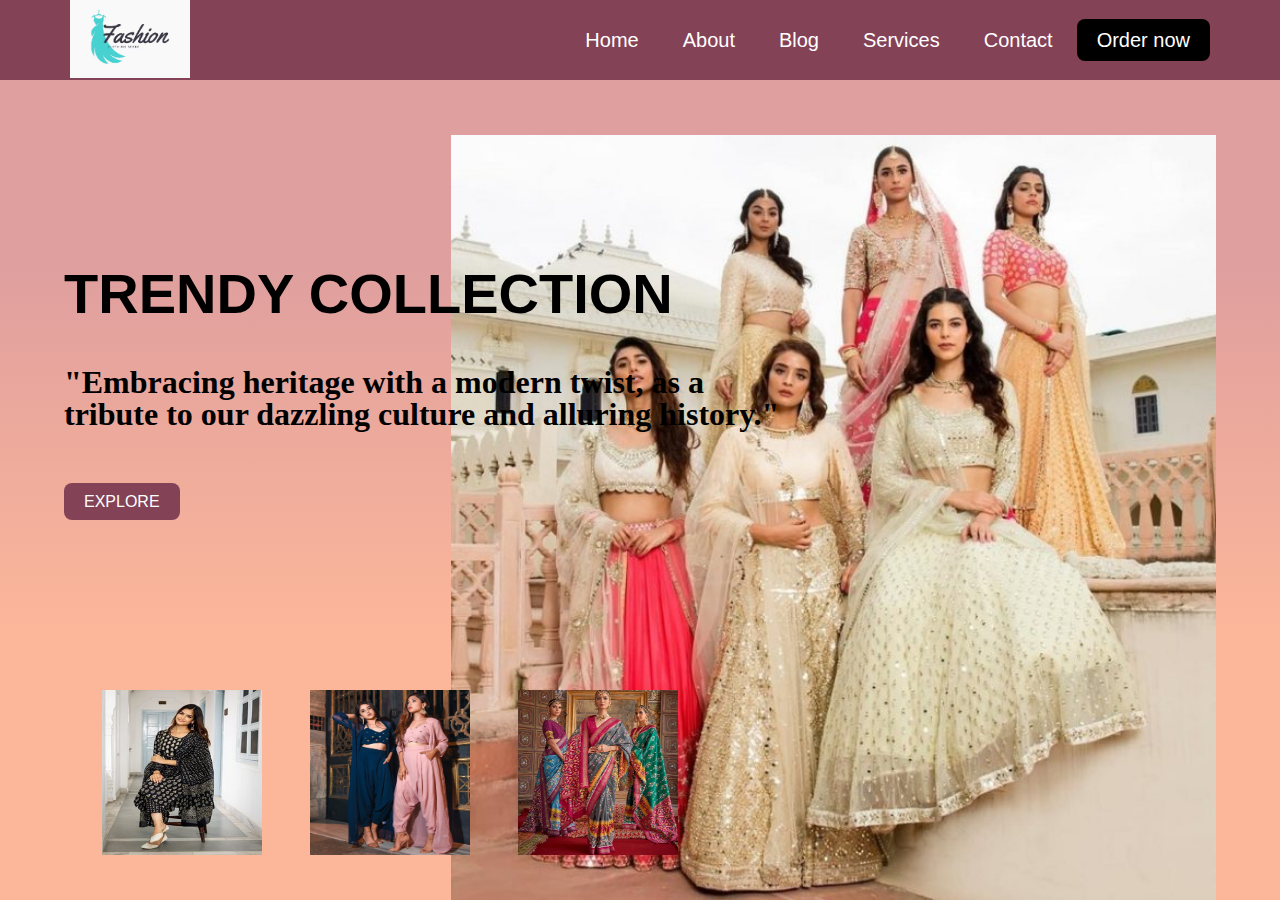
<file: Task 1/index.html>
<!DOCTYPE html>
<html lang="en">
<head>
    <meta charset="UTF-8">
    <meta name="viewport" content="width=device-width, initial-scale=1.0">
    <title>Document</title>
    <link rel="stylesheet" href="style.css">
    <link
    rel="stylesheet"
    href="https://cdnjs.cloudflare.com/ajax/libs/animate.css/4.1.1/animate.min.css"
  />
</head>
<body>
    <header>
        <nav>
            <div class="logo">
                <img src="logo.avif" width="120">
            </div>
            <div class="menu">
                <a href="#">Home</a>
                <a href="#">About</a>
                <a href="#">Blog</a>
                <a href="#">Services</a>
                <a href="#">Contact</a>
                <a href="#">Order now</a>
            </div>
        </nav>
        <img src="pic 1.jpg" class="animate__animated animate__lightSpeedInLeft" id="dress">
        <div class="htext animate__animated animate__jackInTheBox">
            <h1>TRENDY  COLLECTION</h1>
            <br>
            <h2>"Embracing heritage with a modern twist, as a <br> tribute to our dazzling culture and alluring history."
            </h2>
            <br>
            <a href="#">EXPLORE</a>
        </div>
        <div id="extra">
            <img src="pic 2.jpg" width="160" , height="165" class="animate__animated animate__lightSpeedInLeft">
            <img src="pic 3.jpg" width="160", height="165" class="animate__animated animate__lightSpeedInLeft">
            <img src="pic 4.webp" width="160", height="165" class="animate__animated animate__lightSpeedInLeft">
        </div>
    </header>
    
</body>
</html>
</file>
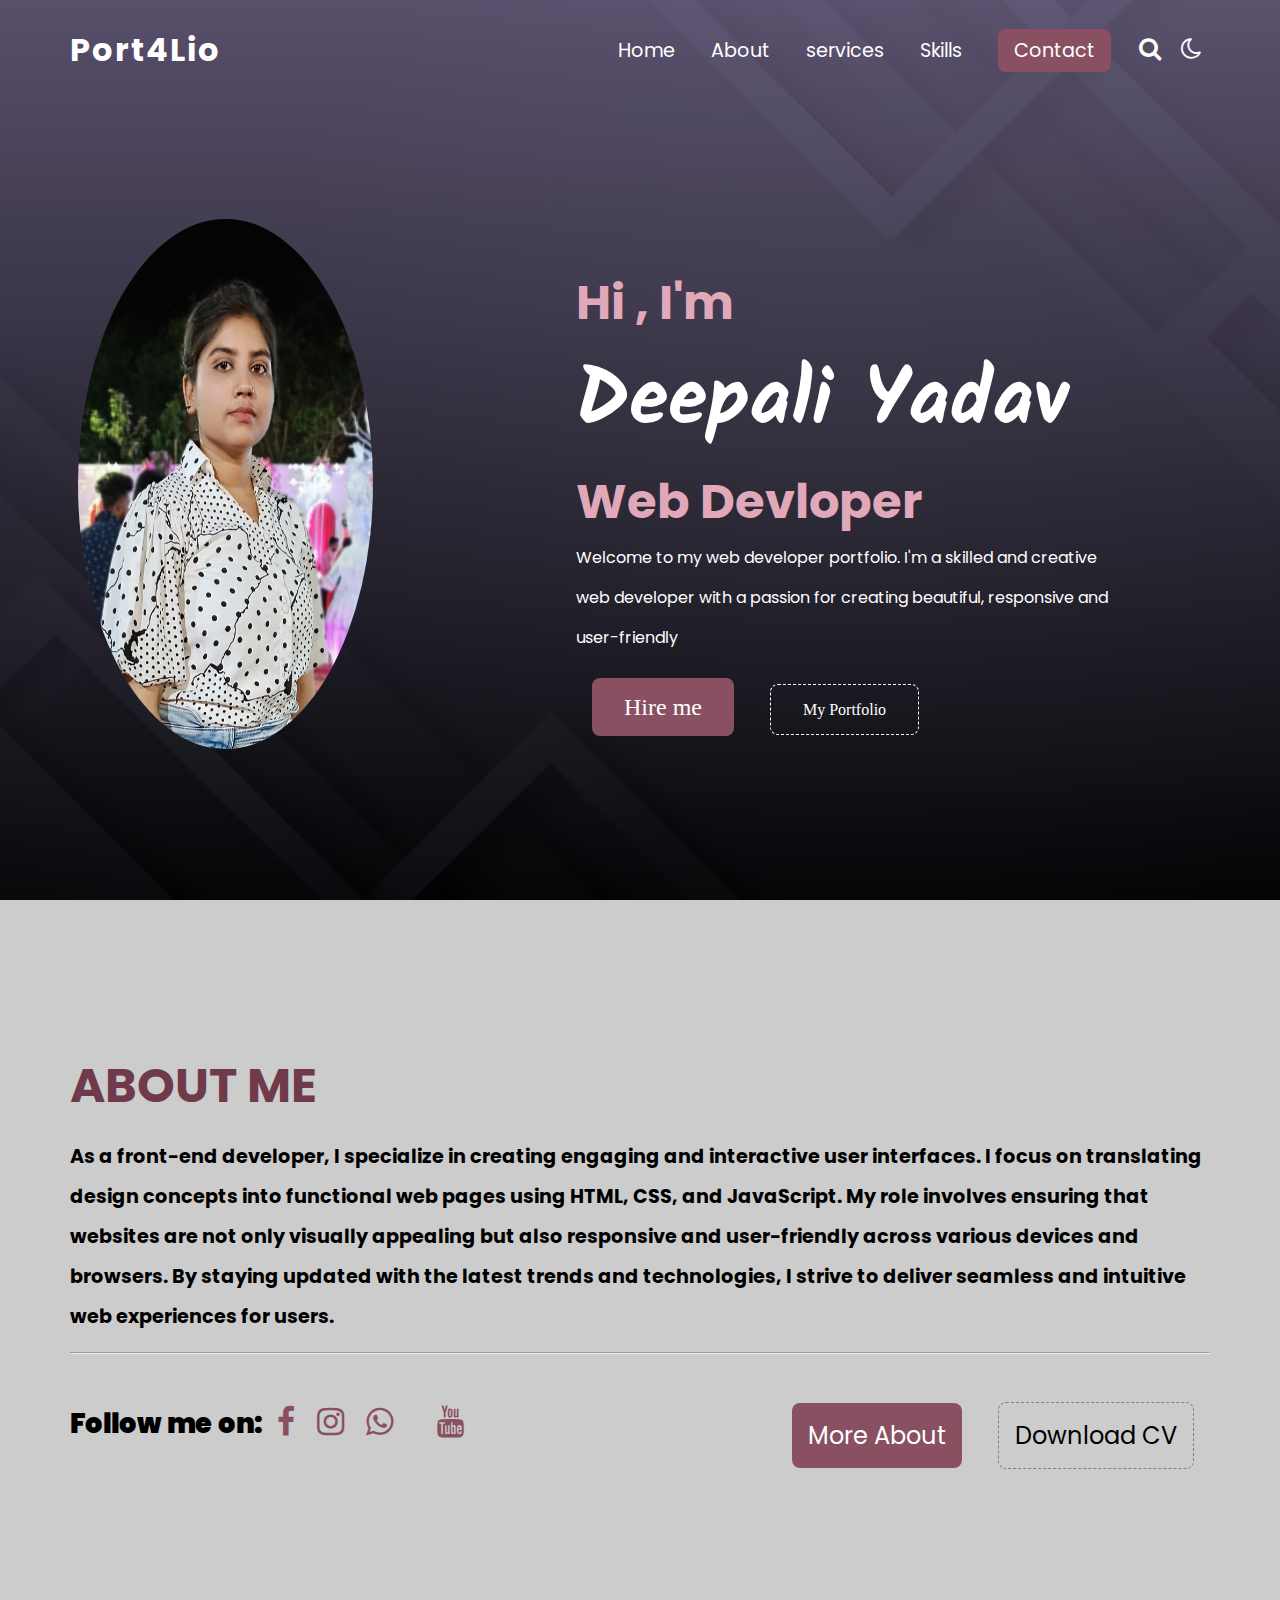
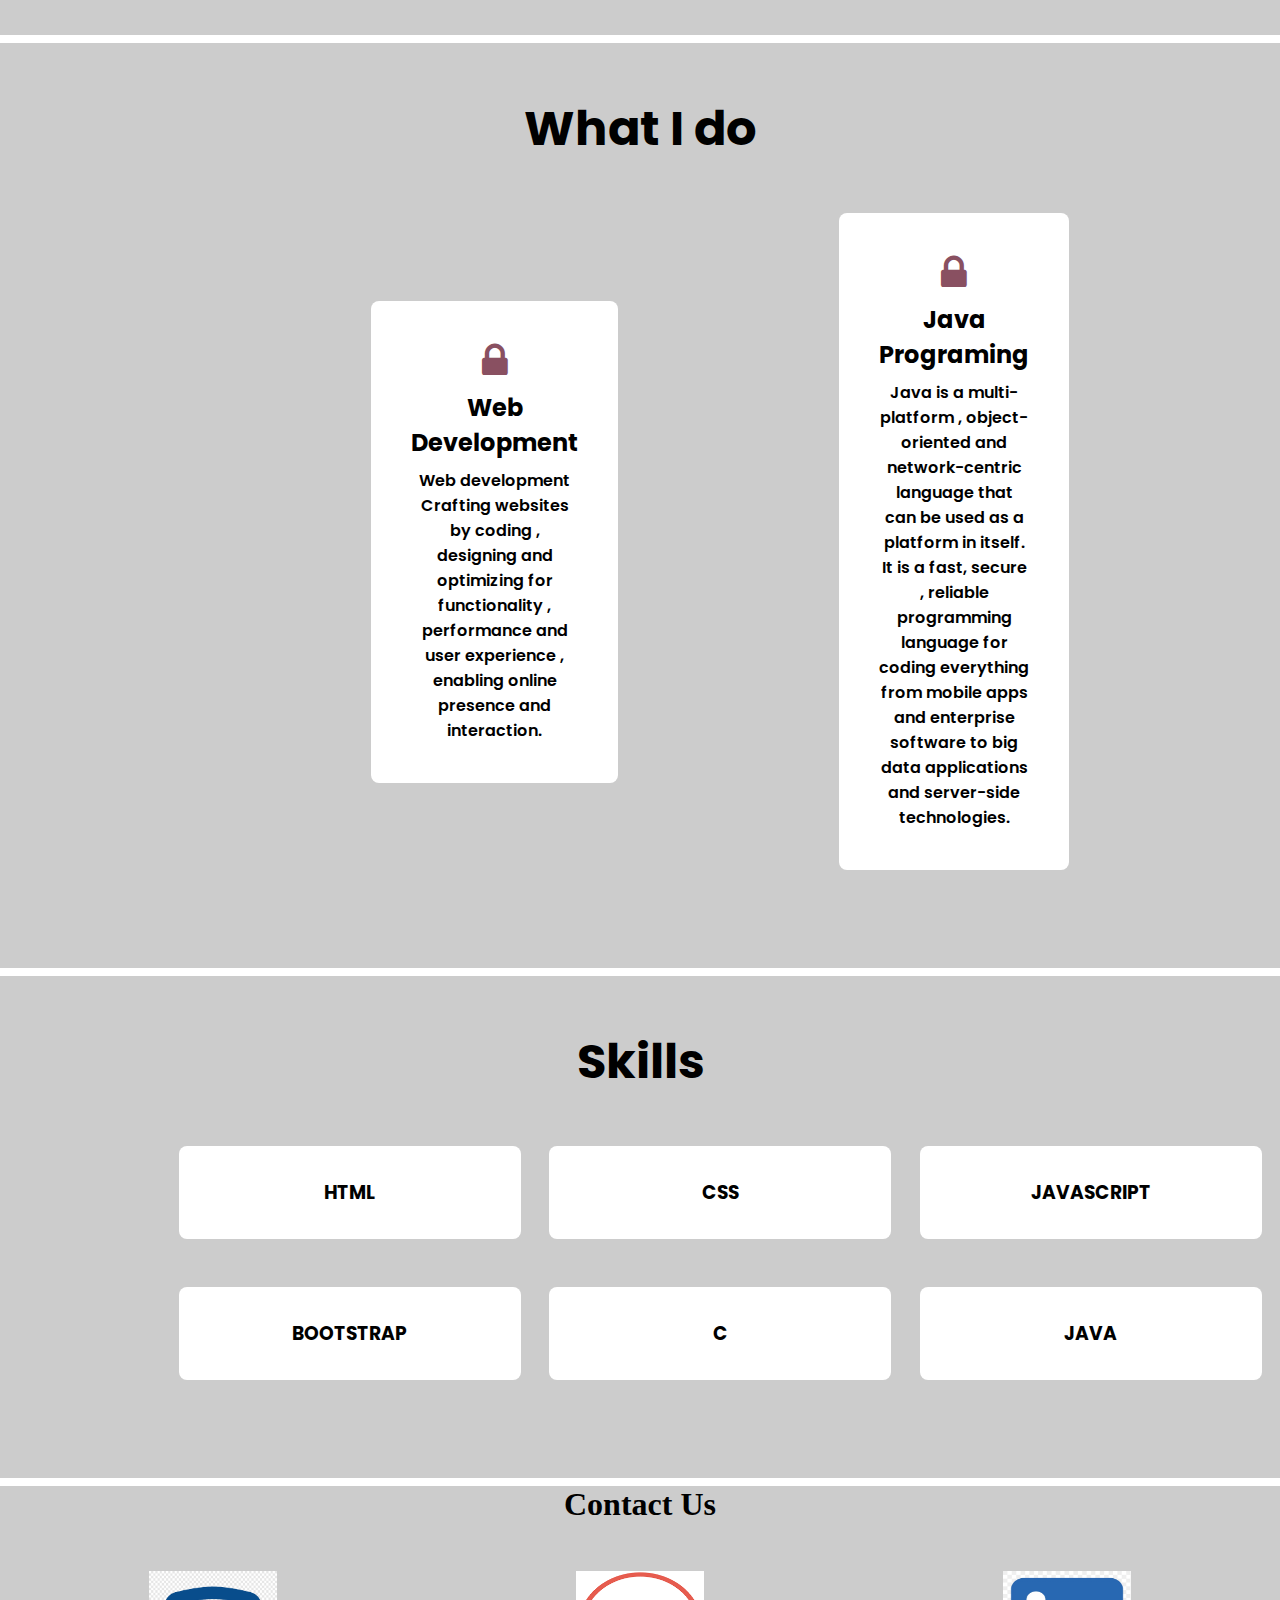
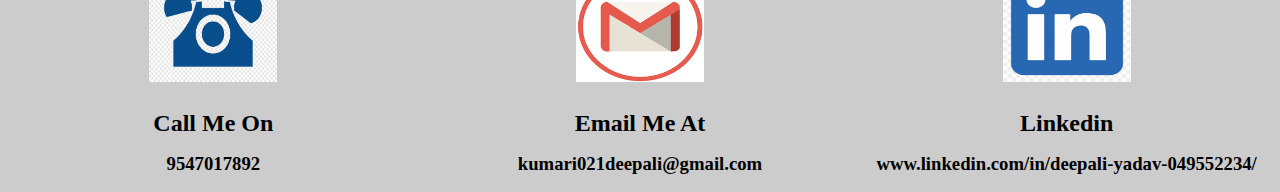
<file: Task 2/index.html>
<!DOCTYPE html>
<html lang="en">

<head>
    <meta charset="UTF-8">
    <meta name="viewport" content="width=device-width, initial-scale=1.0">
    <title>Portfolio Websites</title>
    <link rel="stylesheet" href="style.css">
    <link rel="stylesheet" href="https://cdnjs.cloudflare.com/ajax/libs/font-awesome/4.7.0/css/font-awesome.min.css" />
    <link rel="preconnect" href="https://fonts.googleapis.com">
    <link rel="preconnect" href="https://fonts.gstatic.com" crossorigin>
    <link
        href="https://fonts.googleapis.com/css2?family=Poppins:ital,wght@0,100;0,200;0,300;0,400;0,500;0,600;0,700;0,800;0,900;1,100;1,200;1,300;1,400;1,500;1,600;1,700;1,800;1,900&display=swap"
        rel="stylesheet">
    <link rel="preconnect" href="https://fonts.googleapis.com">
    <link rel="preconnect" href="https://fonts.gstatic.com" crossorigin>
    <link
        href="https://fonts.googleapis.com/css2?family=Kalam:wght@300;400;700&family=Poppins:ital,wght@0,100;0,200;0,300;0,400;0,500;0,600;0,700;0,800;0,900;1,100;1,200;1,300;1,400;1,500;1,600;1,700;1,800;1,900&display=swap"
        rel="stylesheet">
        <link
    rel="stylesheet"
    href="https://cdnjs.cloudflare.com/ajax/libs/animate.css/4.1.1/animate.min.css"
  />
</head>

<body>
    <header>
        <nav>
            <div class="logo">Port4Lio</div>
            <div class="menu animate__animated animate__lightSpeedInLeft">
                <a href="#">Home</a>
                <a href="#">About</a>
                <a href="#">services</a>
                <a href="#">Skills</a>
                <a href="#">Contact</a>

                <i class="fa fa-search"></i>
                <i class="fa fa-moon-o"></i>
            </div>
        </nav>
        <div class="container">
            <div class="left">
                <img src="photo.jpeg" class="animate__animated animate__fadeInLeft">

            </div>
            <div class="right animate__animated animate__bounceIn">
                <h2>Hi , I'm</h2>
                <h1> Deepali Yadav</h1>
                <h2>Web Devloper</h2>
                <p>Welcome to my web developer portfolio. I'm a skilled and creative web developer with a passion for
                    creating beautiful, responsive and user-friendly</p>
                <br><br>
                <div>
                    <a href="#" id="hire">Hire me</a>
                    <a href="#" id="myp">My Portfolio</a>

                </div>
            </div>
        </div>
    </header>


    <section id="bio">
        <div>
            <h1>ABOUT ME</h1>
            <p>As a front-end developer, I specialize in creating engaging and interactive user interfaces. I focus on
                translating design concepts into functional web pages using HTML, CSS, and JavaScript. My role involves
                ensuring that websites are not only visually appealing but also responsive and user-friendly across
                various devices and browsers. By staying updated with the latest trends and technologies, I strive to
                deliver seamless and intuitive web experiences for users.</p>
            <hr>
        </div>
        <div id="follow">
            <p><b>Follow me on:</b>
                <i class="fa fa-facebook"></i>
                <i class="fa fa-instagram"></i>
                <i class="fa fa-whatsapp"></i>
                <i class="fa fa-twiter"></i>
                <i class="fa fa-youtube"></i>
            </p>
        </div>
        <div>
            <div class="link-h">
                <a href="#" id="More">More About</a>
                <a href="#" id="cv">Download CV</a>
            </div>
        </div>
    </section>

    <section id="services">
        <div class="intro">
            <h1>What I do</h1>
            <div class="card">
                <div class="cardbody">
                    <i class="fa fa-lock"></i>
                    <h3>Web Development</h3>
                    <p>Web development Crafting websites by coding , designing and optimizing for functionality ,
                        performance and user experience , enabling online presence and interaction.</p>
                </div>
                <div class="cardbody">
                    <i class="fa fa-lock"></i>
                    <h3>Java Programing</h3>
                    <p>Java is a multi-platform , object-oriented and network-centric language that can be used as a
                        platform in itself. It is a fast, secure , reliable programming language for coding everything
                        from mobile apps and enterprise software to big data applications and server-side technologies.
                    </p>
                </div>
            </div>
        </div>
    </section>




    <section id="services">
        <div class="intro">
            <h1>Skills</h1>
            <div class="card">
                <div class="cardbody-skills">
                    <h3>HTML</h3>
                </div>
                <div class="cardbody-skills">
                    <h3>CSS</h3>
                </div>
                <div class="cardbody-skills">
                    <h3>JAVASCRIPT</h3>
                </div>
            </div>
            <div class="card">
                <div class="cardbody-skills">
                    <h3>BOOTSTRAP</h3>
                </div>
                <div class="cardbody-skills">
                    <h3>C</h3>
                </div>
                <div class="cardbody-skills">
                    <h3>JAVA</h3>
                </div>
            </div>
        </div>
    </section>

    <section class="contact">
        <div class="container2">
            <h1 class="section-heading">Contact Us</h1>
            <div class="card-wrapper">
                <div class="card2">
                    <img src="call.png" alt="">
                    <h2>Call Me On</h2>
                    <h3>9547017892</h3>
                </div>
                <div class="card2">
                    <img src="mail.png" alt="">
                    <h2>Email Me At</h2>
                    <h3>kumari021deepali@gmail.com</h3>
                </div>
                <div class="card2">
                    <img src="linkdin.webp" alt="">
                    <h2>Linkedin</h2>
                    <h3>www.linkedin.com/in/deepali-yadav-049552234/</h3>
                </div>
            </div>
        </div>
    </section>

    <!-- <footer>
        Design by DEEPALI YADAV
    </footer> -->
</body>

</html>
</file>
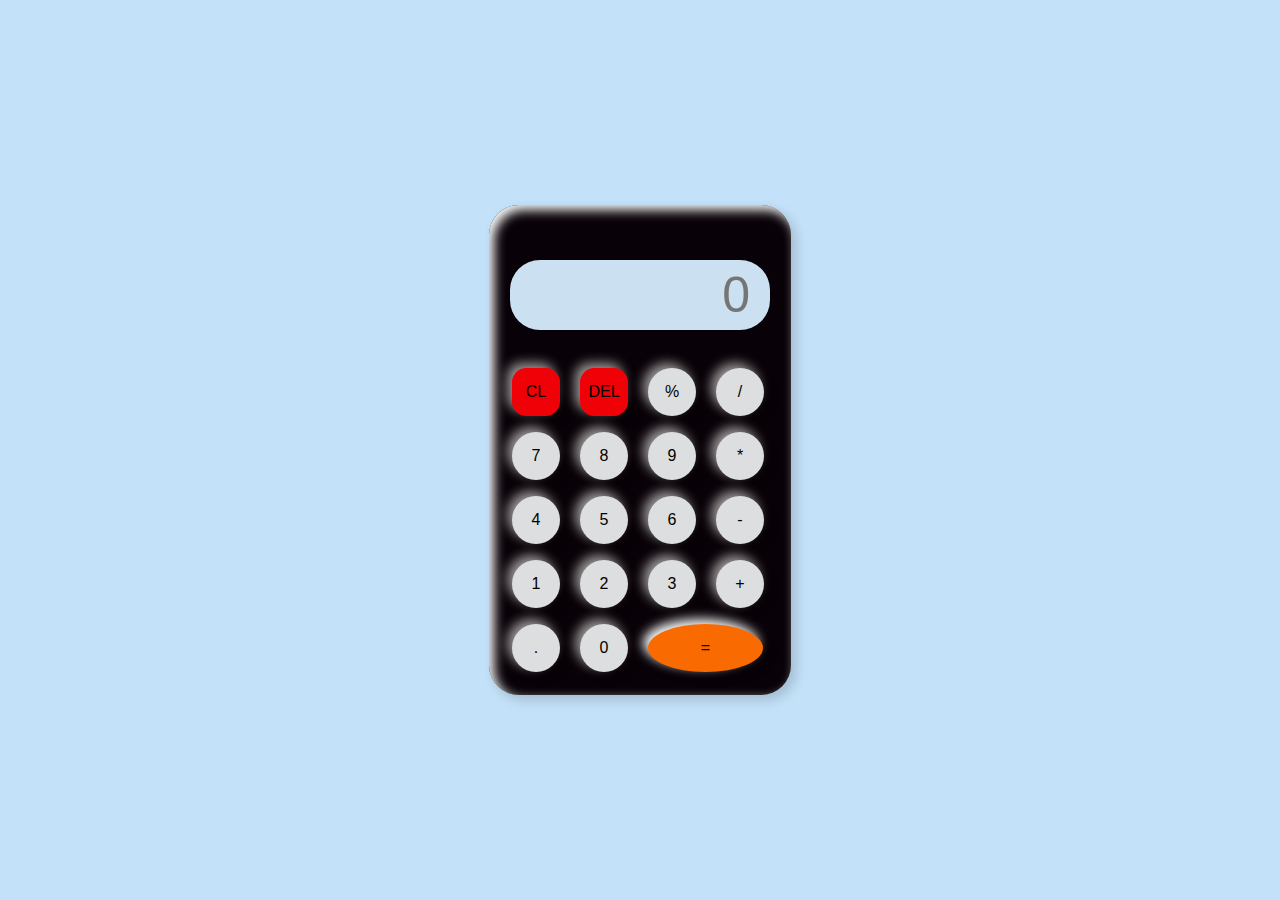
<file: Task 3/index.html>
<!DOCTYPE html>
<html lang="en">

<head>
    <meta charset="UTF-8">
    <meta name="viewport" content="width=device-width, initial-scale=1.0">
    <link rel="stylesheet" href="style.css">
    <title>Calculator</title>
</head>
<body>
    <div class="container">
        <div class="calculator">
            <input type="text" placeholder="0" id="output-screen">
            <button onclick="Clear()" class="cl">CL</button>
            <button onclick="del()" class="del">DEL</button>
            <button onclick="display('%')">%</button>
            <button onclick="display('/')">/</button>
            <button onclick="display('7')">7</button>
            <button onclick="display('8')">8</button>
            <button onclick="display('9')">9</button>
            <button onclick="display('*')">*</button>
            <button onclick="display('4')">4</button>
            <button onclick="display('5')">5</button>
            <button onclick="display('6')">6</button>
            <button onclick="display('-')">-</button>
            <button onclick="display('1')">1</button>
            <button onclick="display('2')">2</button>
            <button onclick="display('3')">3</button>
            <button onclick="display('+')">+</button>
            <button onclick="display('.')">.</button>
            <button onclick="display('0')">0</button>
            <button onclick="Calculate()"class="equal">=</button>
        </div>
    </div>
    <script src="app.js"></script>
   
</body>

</html>
</file>
<file: Task 1/style.css>
*{
    padding: 0;
    margin: 0;
    box-sizing: border-box;
}

header {
    width: 100%;
    height: 100vh;
    position: relative;
    background: linear-gradient(#DF9F9E 30%,#FCB69A 70%);
}
nav {
    width: 100%;
    height: 80px;
    background-color: #844257;
    display: flex;
    justify-content: space-between;
    align-items: center;
    padding: 0 70px;
}

.menu a {
    text-decoration: none;
    color: white;
    padding: 10px 20px;
    font-size: 20px;
    font-family: sans-serif;
    transition: 0.4s;
}

.menu a:last-child {
    background-color: black;
    color: white;
    border-radius: 8px;
}

.menu a:hover {
    background-color: black;
    color: white;
    border-radius: 8px;
}

#dress {
    position: absolute;
    bottom: 10%;
    top: 15%;
    right: 5%;
    height: 85%;
    animation-delay: 4s;
}

.htext {
    font-family: sans-serif;
    position: absolute;
    top: 30%;
    left: 5%;
    line-height: 3rem;
    animation-delay: 2s;
}

.htext h1 {
    font-size: 3.5rem;
}

.htext h2 {
    font-size: 2rem;
    line-height: 2rem;
    font-family: "Lora", serif;
}

.htext a {
    text-decoration: none;
    color: white;
    background-color: #844257;
    padding: 10px 20px;
    border-radius: 8px;
    line-height: 2rem;
}

.htext a:hover {
    background-color: #7c223f;
}

#extra {
    position: absolute;
    bottom: 5%;
    left: 8%;
    display: flex;
    justify-content: space-between;
    gap: 3rem;
    animation-delay: 4s;
}
</file>
<file: Task 2/style.css>
* {
    padding: 0;
    margin: 0;
    box-sizing: border-box;
}
    /* font-family: "Poppins", sans-serif; */
    /* font-family: "Kalam", cursive; */

    header {
        width: 100%;
        height: 100vh;
        background: linear-gradient(#5f5472e6,#000000e6),
                     url(background\ 2.jpg);
                background-size: cover;
                color: white;
 }

 nav{
    width: 100%;
    height: 100px;
    /* background: #59253A; */
    display: flex;
    justify-content: space-between;
    align-items: center;
    flex-wrap: wrap;
    padding: 0 70px;
    font-family: "Poppins", sans-serif;
}

 .logo {
    font-size: 2em;
    letter-spacing: 2px;
    font-weight: bold;
 }

 .menu a {
    text-decoration: none;
    color: white;
    font-size: 1.2em;
    padding: 0.5rem 1rem;
    transition: 2s;
 }

 .menu a:nth-child(5) {
    background: #895061;
    border-radius: 8px;
    margin: 0 1rem;
 }

 .menu i {
    font-size: 1.5rem;
    margin: 0 0.5rem;
    cursor: pointer;
 }

 .menu a:hover {
    background: #895061;
    border-radius: 8px;
 }

 .container {
    width: 90%;
    height: 100vh;
    display: flex;
    justify-content: space-between;
    align-items: center;
    flex-wrap: wrap;
    padding: 0 30px;
 }

 .right {
    flex-basis: 50%;
    margin-bottom: 7rem;
    animation-delay: 1.5s;
    transition-delay: 3s;
 }

 .left {
    flex-basis: 30%;
    animation-delay: 5s;
    transition: 2s;
 }

 .left img {
    height: 530px;
    width: 90%;
    margin-bottom: 8rem;
    border-radius: 50%;
    margin-left: 3rem;
 }



 .right h2{
    font-family: "Poppins", sans-serif;
    color: #e0a8b9;
    font-size: 3rem;
 }

.right h1 {
        font-family: "Kalam", cursive; 
        font-size: 5rem;

}

.right p {
    font-family: "Poppins", sans-serif;
    line-height: 2.5rem;
}

#hire {
    text-decoration: none;
    background: #895061;
    color: white;
    padding: 1rem 2rem;
    border-radius: 8px;
    font-size: 1.5rem;
    margin: 1rem 1rem;
}

#myp {
    text-decoration: none;
    /* background: #895061; */
    color: white;
    padding: 1rem 2rem;
    border-radius: 8px;
    border: 1px dashed white;
    margin: 0 1rem;
}

#bio {
   padding: 150px 70px;
   cursor: pointer;
   width: 100%;
   height: 100%;
   display: flex;
   justify-content: space-between;
   align-items: flex-start;
   flex-wrap: wrap;
   font-family: "Poppins", sans-serif;
   background: rgba(0, 0, 0, 0.2);

}

#bio p {
   margin: 15px 0;
   line-height: 2.5rem;
   font-weight: bold;
   font-size: 1.2rem;
}

#bio h1 {
   font-size: 3rem;
   font-weight: bolder;
   color: #6f3b4b;
}

#follow {
   text-align: center;
}

#follow p {
   font-size: 1.7rem;
}

#follow i{
   color: #895061;
   font-size: 2rem;
   margin: 2rem 0.5rem;
}

.link-h {
   text-align: center;
   margin-top: 4rem ;
}

#More {
   text-decoration: none;
    background: #895061;
    color: white;
    padding: 1rem 1rem;
    border-radius: 8px;
    font-size: 1.5rem;
    margin: 1rem 1rem;
}

#cv {
   text-decoration: none;
   color: black;
   padding: 1rem 1rem;
   border-radius: 8px;
   font-size: 1.5rem;
   margin: 0 1rem;
   border: 1px dashed gray;

}

#services {
   padding: 50px 70px;
   width: 100%;
   height: 100%;
   background: rgba(0, 0, 0, 0.2);
   font-family: "Poppins", sans-serif;
   text-align: center;
   margin-top: 0.5rem;
}

.intro h1 {
   font-size: 3rem;
}

.card {
   width: 100%;
   height: 100%;
   display: flex;
   justify-content: space-evenly;
   align-items: center;
   flex-wrap: wrap;
   margin: 3rem 5rem;
}

.cardbody {
   flex-basis: 20%;
   background: white;
   padding: 2.5rem;
   border-radius: 8px;
}

.cardbody:hover {
   background: #895061;
   color: white;
   border-radius: 30px;
}

.cardbody h3 {
   font-size: 1.5rem;
   margin: 0.5rem 0;
}

.cardbody p {
   text-align: center;
   font-weight: 600;
}

.cardbody i {
   font-size: 2.5rem;
   color: #895061;
}

.cardbody-skills {
   flex-basis: 30%;
   background: white;
   padding: 2rem;
   border-radius: 8px;
}

.cardbody-skills:hover {
   background: #895061;
   color: white;
}

.card-wrapper {
   display: grid;
   grid-template-columns: repeat(3,1fr);
}


.section-heading {
   text-align: center;
   margin-bottom: 3rem;
   margin-top: 0.5rem;
   font-size: 2rem;
}

.card2 {
   text-align: center;
}

.card2 img {
   height: 50%;
   width: 30%;
   margin-bottom: 1.5rem;
}

.card2 h2 {
   margin-bottom: 1rem;
}

.contact {
   background: rgba(0, 0, 0, 0.2);
}
footer {
   background: #895061;
   color: white;
   font-size: 2rem;
   padding: 0.5rem;
   font-family: "Poppins", sans-serif;
}
</file>
<file: Task 3/style.css>
*{
    margin: 0;
    padding: 0;
    box-sizing: border-box;
    background-color: #c3e1f8;
    font-family: sans-serif;
    outline: none;
}

.container {
    height: 100vh;
    display: flex;
    justify-content: center;
    align-items: center;
}

.calculator {
    background-color: #080107;
    padding: 15px;
    border-radius: 30px;
    box-shadow: inset 5px 5px 12px #ffffff,
                      5px 5px 12px rgba(0,0,0,.16);
    display: grid;
    grid-template-columns: repeat(4,68px);
}

input {
    grid-column: span 4;
    height: 70px;
    width: 260px;
    background-color: #cbe0f0;
    box-shadow: inset -5px --5px 12px #ffffff,
                inset 5px 5px 12px rgba(0,0,0,.16);
                border: none;
                border-radius: 30px;
                color: rgb(5, 0, 0);
                font-size: 50px;
                text-align: end;
                margin: auto;
                margin-top: 40px;
                margin-bottom: 30px;
                padding: 20px;

}

button {
    height: 48px;
    width: 48px;
    background-color: #dcdedf;
    box-shadow: -5px -5px 12px #9c9898,
                 5px 5px 12px rgba(0,0,0,.16);
    border: none;
    border-radius: 50%;
    margin: 8px;
    font-size: 16px;
}

.equal{
    width: 115px;
    background-repeat: 40px;
    background-color: #F96B00;
    box-shadow: -5px -5px 12px #ffffff,
                 5px 5px 12px rgba(0,0,0,.16);
}

.cl {
    background-color: #EF0107;
    border-radius: 30%;
}

.del {
    background-color: #EF0107;
    border-radius: 30%;
}
</file>
